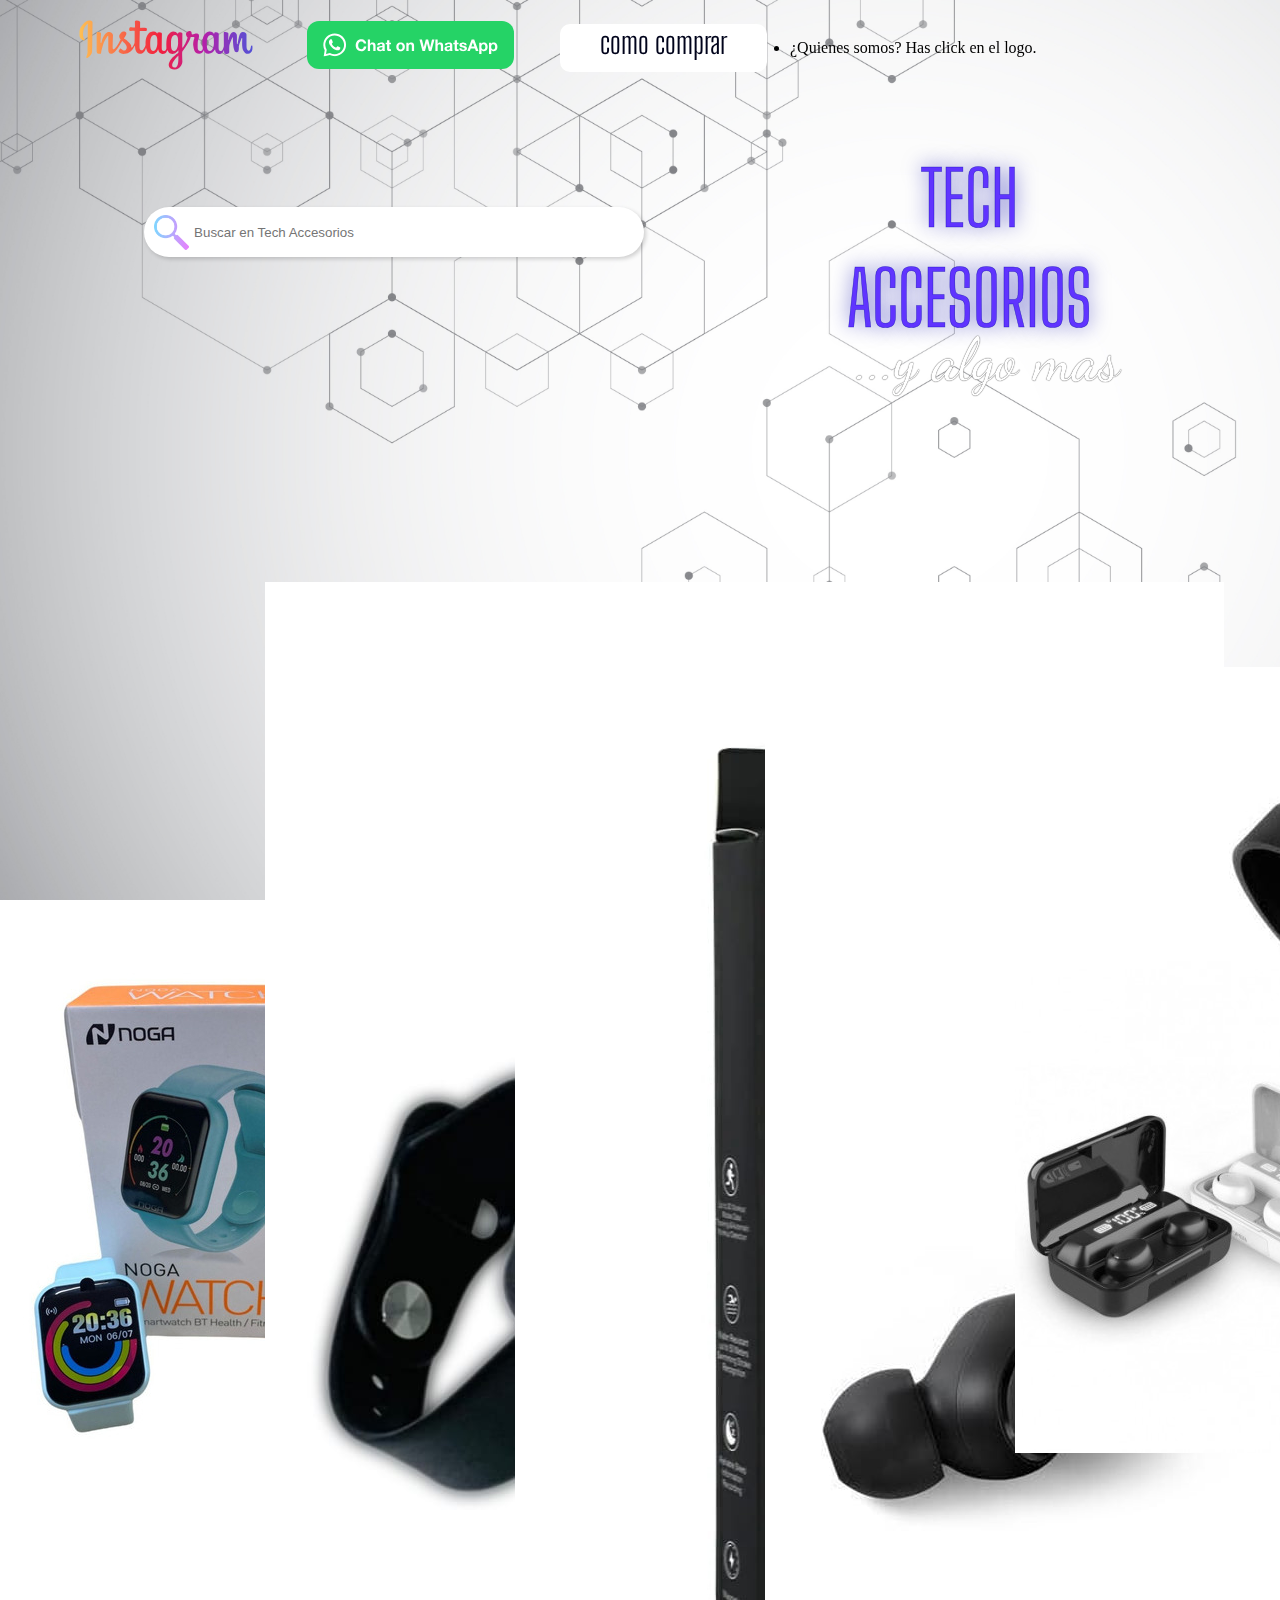
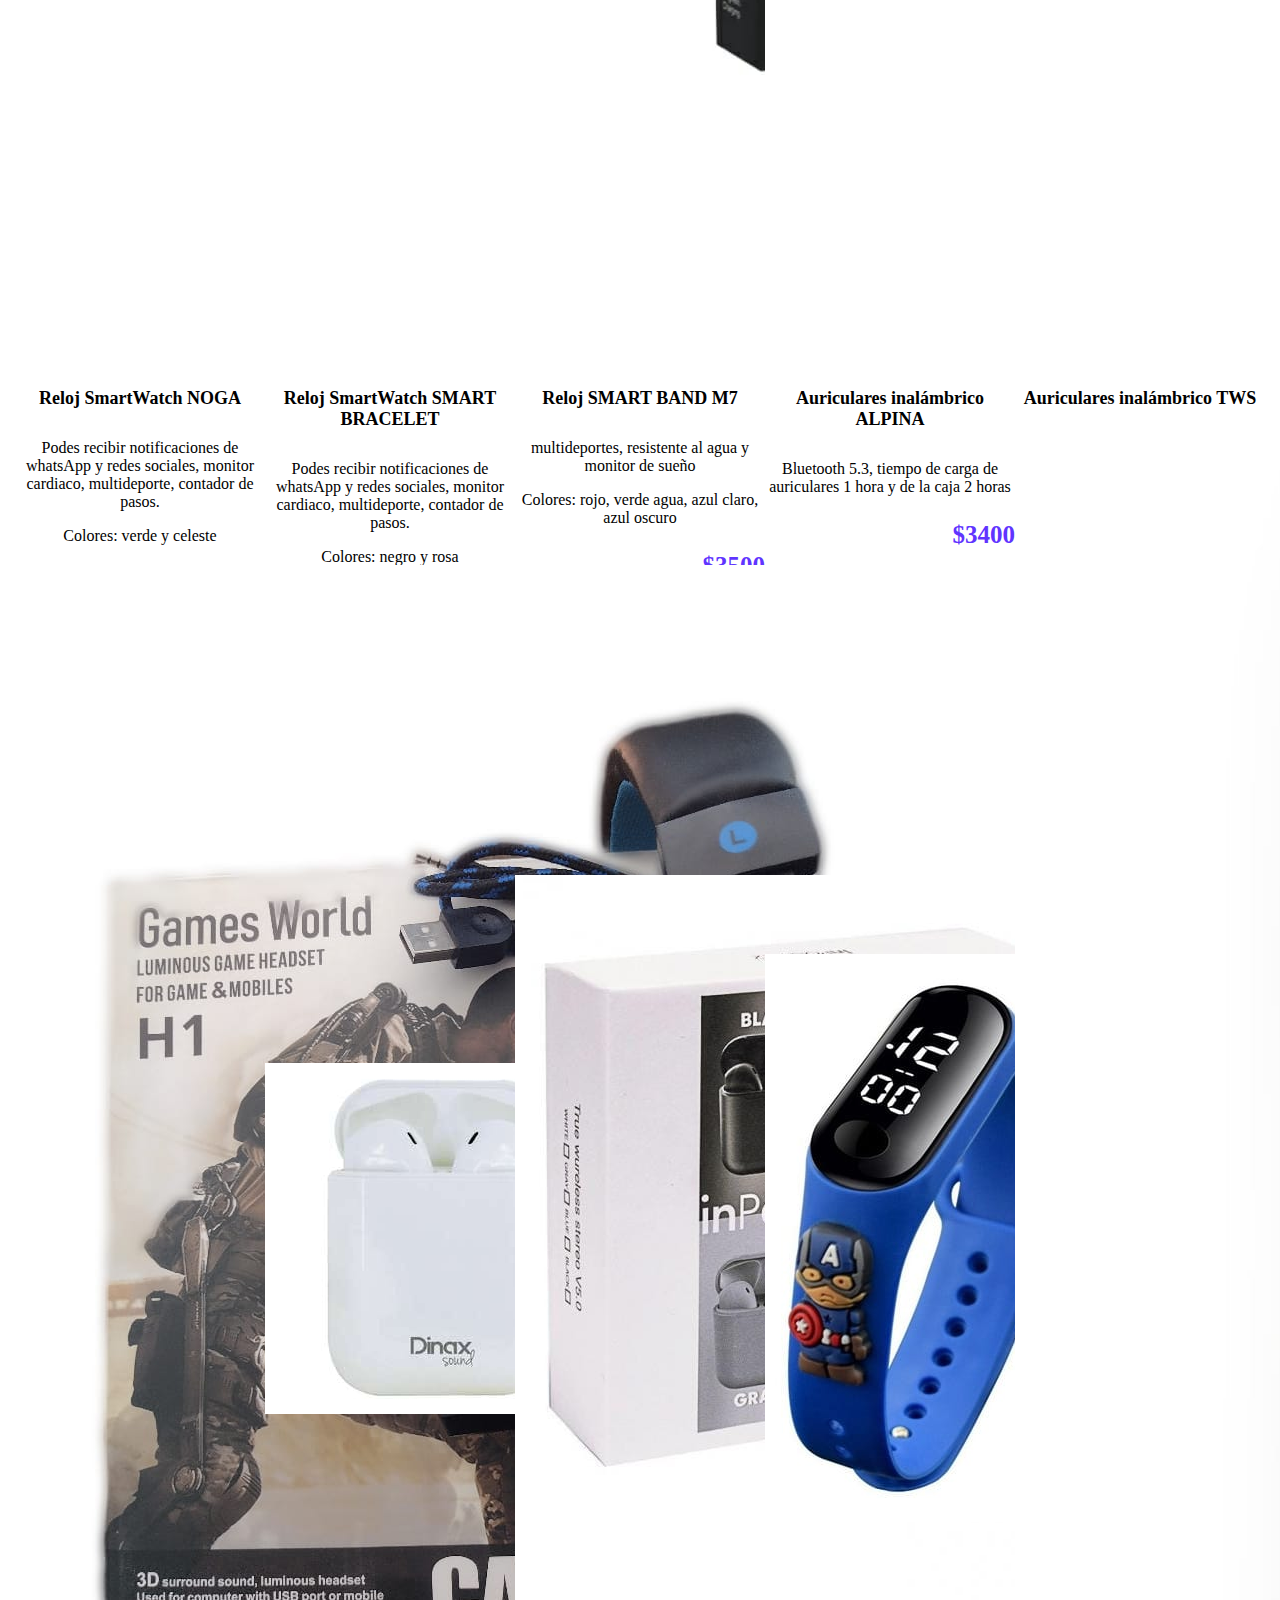
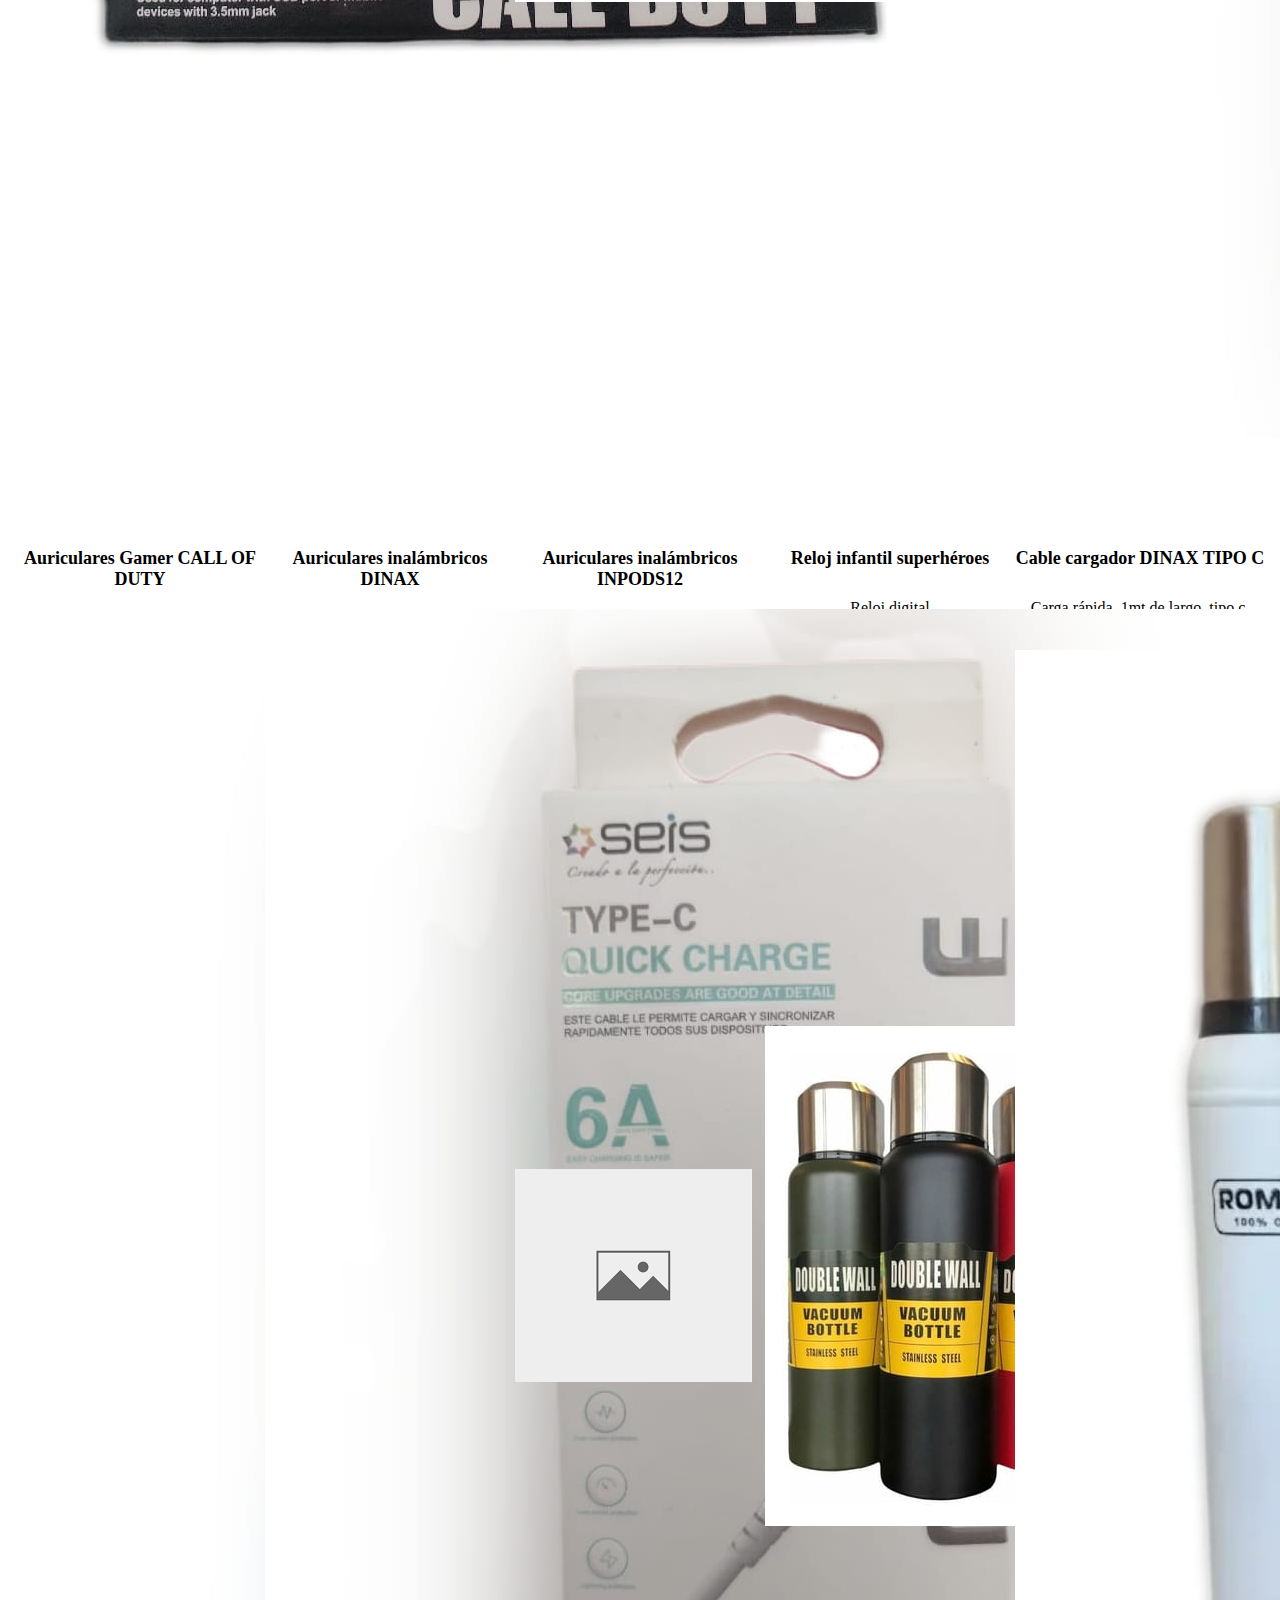
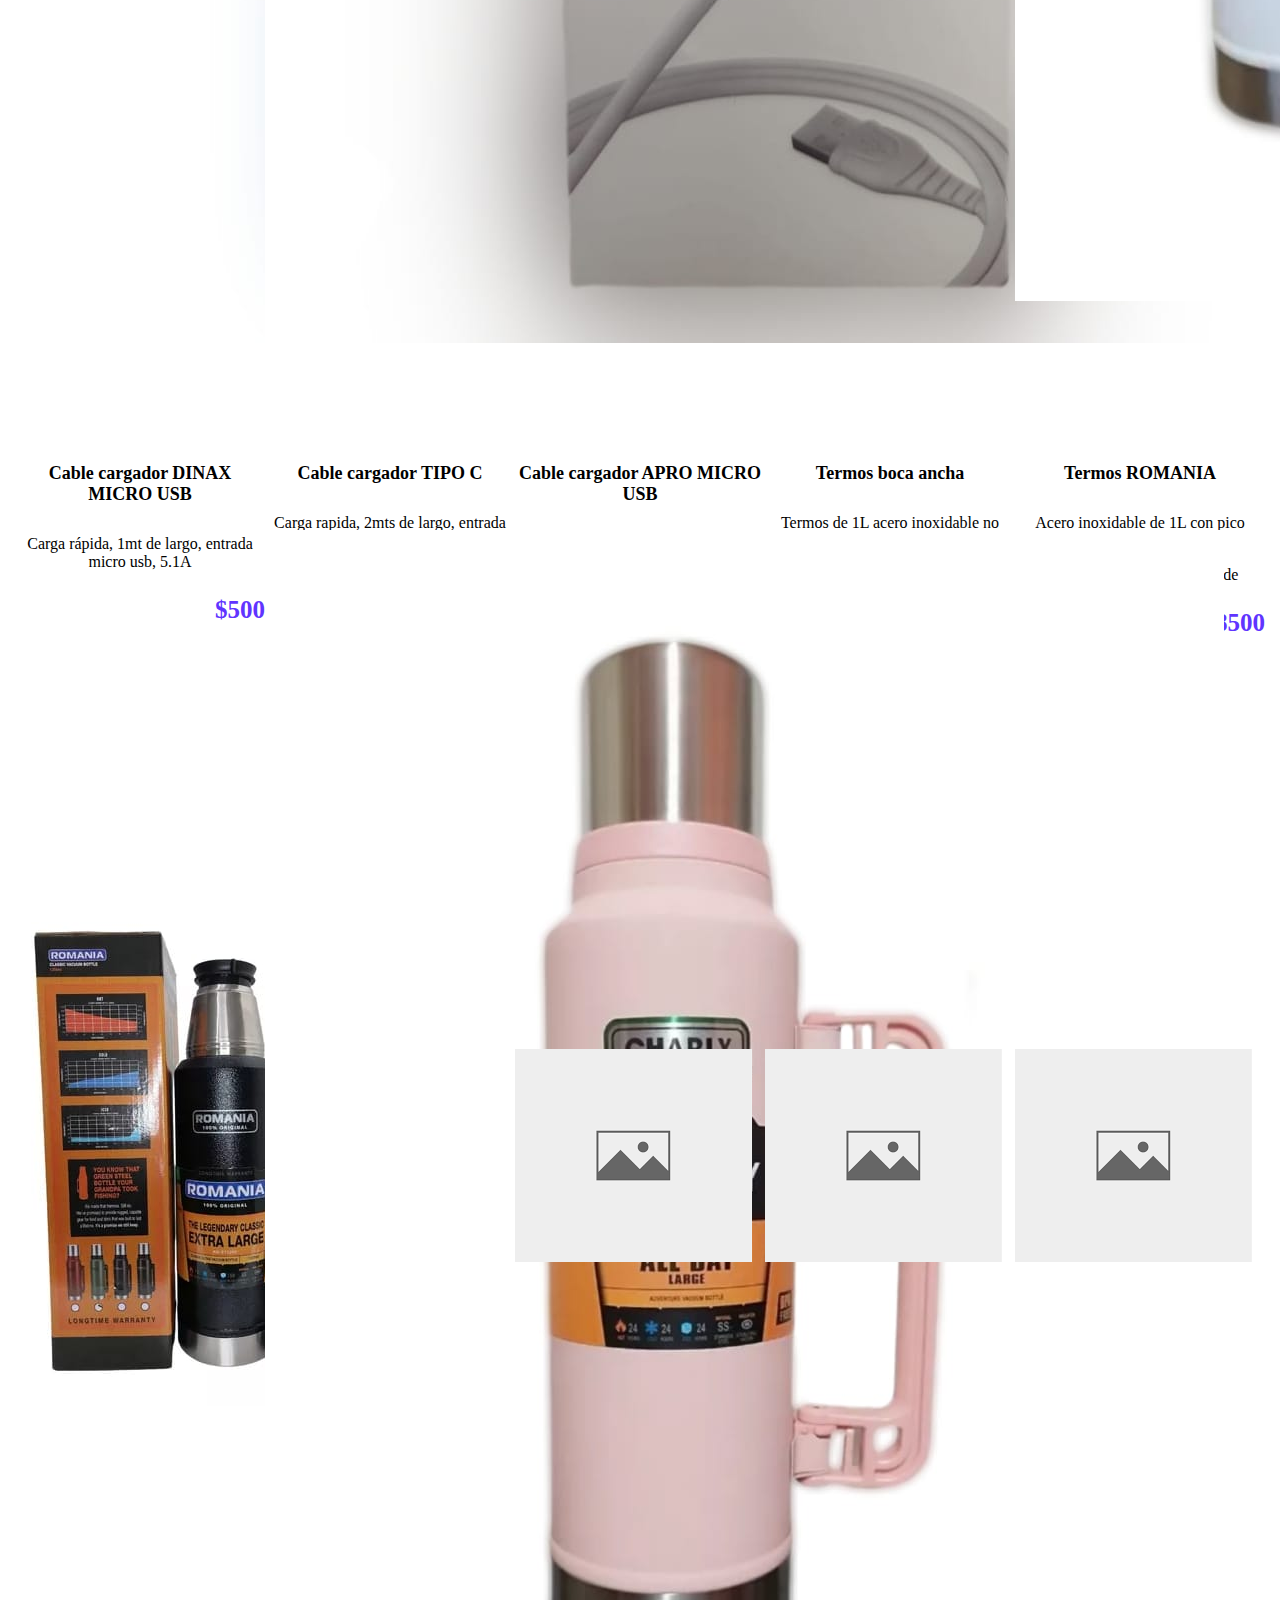
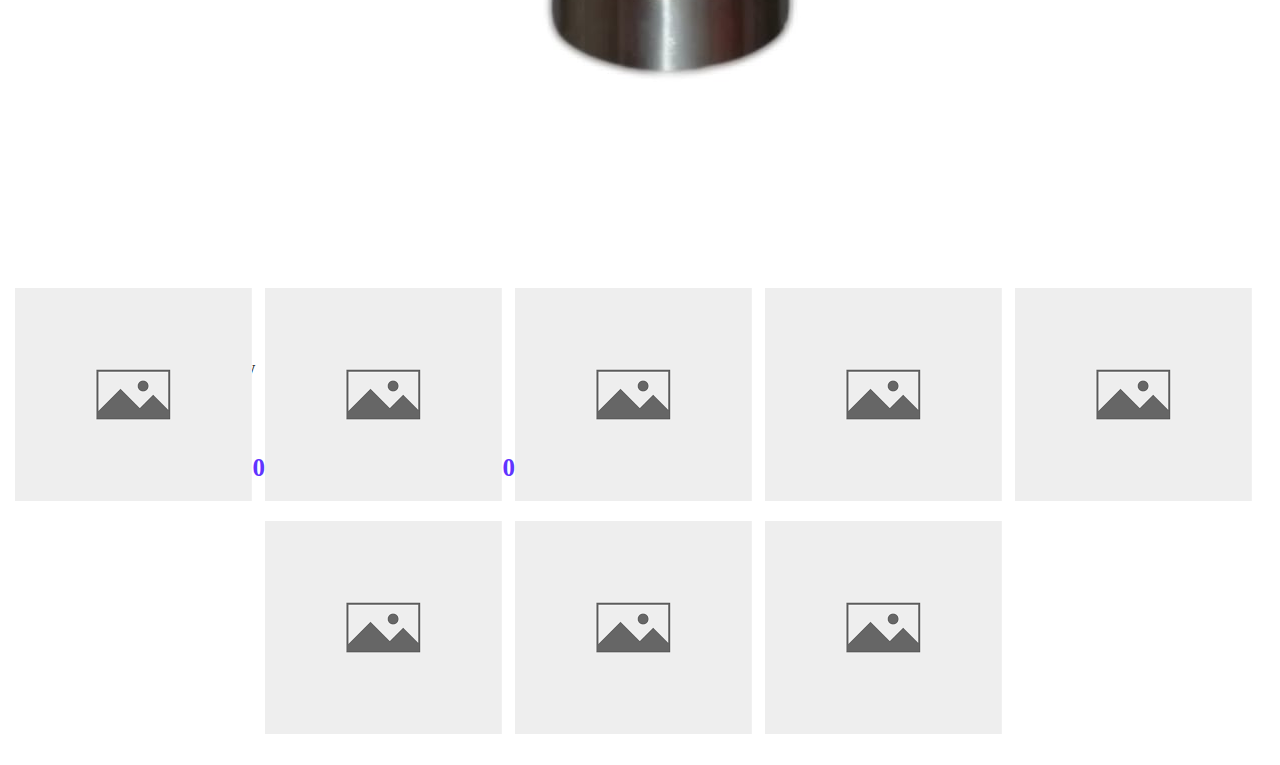
<file: index.html>
<!DOCTYPE html>
<html lang="es">
<head>
    <meta charset="UTF-8">
    <meta http-equiv="X-UA-Compatible" content="IE=edge">
    <meta name="viewport" content="width=device-width, initial-scale=1.0">
    <link rel="shortcut icon" href="./Imagenes Web/LogoX.ico">
    <title>Tech Accesorios</title>
    <!-- botstrap -->
    <link href="https://cdn.jsdelivr.net/npm/bootstrap@5.3.0-alpha1/dist/css/bootstrap.min.css" rel="stylesheet" integrity="sha384-GLhlTQ8iRABdZLl6O3oVMWSktQOp6b7In1Zl3/Jr59b6EGGoI1aFkw7cmDA6j6gD" crossorigin="anonymous">
    <!-- mi css -->
    <link rel="stylesheet" href="style.css">
    <!-- googleFont -->
    <link rel="preconnect" href="https://fonts.googleapis.com">
<link rel="preconnect" href="https://fonts.gstatic.com" crossorigin>
<link href="https://fonts.googleapis.com/css2?family=Big+Shoulders+Display:wght@700&family=Dancing+Script:wght@600" rel="stylesheet">
 <!-- Color de la ventana de google -->
 <!-- Browser Color - Chrome, Firefox OS, Opera -->
<meta name="theme-color" content="#6034ff"> 
<!-- Browser Color - Windows Phone -->
<meta name="msapplication-navbutton-color" content="#6034ff"> 
<!-- Browser Color - iOS Safari -->
<meta name="apple-mobile-web-app-status-bar-style" content="#6034ff">
 <!-- ------------------------------ -->
</head>
<body>
  <div class="contBtn"><img src="./Imagenes Web/signoMas.png" class="nav-btn"></div>
  <nav class="nav-cont">
      <ul class="nav-ul">
        <!-- <label for="btn" class="navIn"><img src="./Imagenes Web/flechNav.png" class="flechaNav"></label> -->
        <li class="nav-li"><a class="nav-a" href="https://www.instagram.com/tech.accesorios.r4/"><img src="./Imagenes Web/logo do instagram_9.svg" style="width: 190px;" alt="logo-Instagram"></a></li>
        <li class="nav-li"><a class="nav-a" aria-label="Chat on WhatsApp" href="https://wa.me/5493584824089?text=Hola%20Tech%20Accesorios."> <img alt="logo-WhatsApp" src="./Imagenes Web/WhatsAppButtonGreenLarge.svg"/> </a></li>
        <li class="nav-li"><a class="nav-a" id="comoComprar" href="./comoComprar.html">como comprar</a></li>
        <li class="somos"><p>¿Quienes somos? Has click en el logo.</p></li>
      </ul>
    </nav>

<div class="search-logo">
  <div class="search-div">
    <img class="search-lupa" src="./Imagenes Web/lupa.png" alt="">
    <input type="search" class="search-input" id="buscador" placeholder="Buscar en Tech Accesorios">
  </div>
  
  <div class="logo">
    <a href="./somos.html">
      <p class="ta">TECH</p>
      <p class="ta taa">ACCESORIOS</p>
      <p class="yam">...y algo mas</p>
    </a>
  </div>
</div>


<div class="contenedor">
  
  <div class="card m-2 p-2 div-cards">
    <div class="div-img">
      <img id="0001" src="./img ta/smartWatch Noga.jpg" class="card-img-top" alt="...">
    </div>
    <div class="card-body">
      <div class="card-descripcion">
        <h5 class="card-title">Reloj SmartWatch NOGA</h5>
        <p class="card-text">Podes recibir notificaciones de whatsApp y redes sociales, monitor cardiaco, multideporte, contador de pasos.</p>
        <p class="card-text">Colores: verde y celeste</p>
        <h3 class="presio">$5900</h3>
      </div>
    </div>
  </div>
  
  <!-- <div class="ventanaE">
    <div class="ventanaE-c">
      <div class="ventanaE-c-img">
        <img class="ventanaE-img" src="./img ta/Auriculares inalámbricos Dinax.jpg" alt="">
      </div>
      <div class="ventanaE-c-img">
        <img class="ventanaE-img" src="./img ta/Auriculares Gamer CALL OF DUTY.jpg" alt="">
      </div>
      <div class="ventanaE-c-img">
        <img class="ventanaE-img" src="./img ta//Auriculares inalámbrico Alpina.jpg" alt="">
      </div>
    </div>
    <button class="ventanaE-btn">Salir</button>
  </div> -->




  <div class="card m-2 p-2 div-cards" >
    <div class="div-img">
      <img id="0002" src="./img ta/SmartWatch smart bracelet.jpg" class="card-img-top" alt="...">
    </div>
    <div class="card-body">
      <div class="card-descripcion">
        <h5 class="card-title">Reloj SmartWatch SMART BRACELET</h5>
        <p class="card-text">Podes recibir notificaciones de whatsApp y redes sociales, monitor cardiaco, multideporte, contador de pasos.</p>
        <p class="card-text">Colores: negro y rosa</p>
        <h3 class="presio">$5400</h3>
      </div>
    </div>
  </div>


  <div class="card m-2 p-2 div-cards" >
    <div class="div-img">
      <img id="0003" src="./img ta/smartBand m7.jpg" class="card-img-top" alt="...">
    </div>
    <div class="card-body">
      <div class="card-descripcion">
        <h5 class="card-title">Reloj SMART BAND M7</h5>
        <p class="card-text">multideportes, resistente al agua y monitor de sueño</p>
        <p class="card-text">Colores: rojo, verde agua, azul claro, azul oscuro</p>
        <h3 class="presio">$3500</h3>
      </div>
    </div>
  </div>


  <div class="card m-2 p-2 div-cards" >
    <div class="div-img">
      <img id="0004" src="./img ta/Auriculares inalámbrico Alpina.jpg" class="card-img-top" alt="...">
    </div>
    <div class="card-body">
      <div class="card-descripcion">
        <h5 class="card-title">Auriculares inalámbrico ALPINA</h5>
        <p class="card-text">Bluetooth 5.3, tiempo de carga de auriculares 1 hora y de la caja 2 horas</p>
        <h3 class="presio">$3400</h3>
      </div>
    </div>
  </div>


  <div class="card m-2 p-2 div-cards">
    <div class="div-img">
      <img src="./img ta/Auriculares inalámbrico TWS.jpg" class="card-img-top" alt="...">
    </div>
    <div class="card-body">
      <div class="card-descripcion">
        <h5 class="card-title">Auriculares inalámbrico TWS</h5>
        <p class="card-text">Pantalla digital, control táctil y banco de energía (para cargar tu celu)</p>
        <p class="card-text">Colores: negros y blancos</p>
        <h3 class="presio">$3900</h3>
      </div>
    </div>
  </div>


  <div class="card m-2 p-2 div-cards">
    <div class="div-img">
      <img src="./img ta/Auriculares Gamer CALL OF DUTY.jpg" class="card-img-top" alt="...">
    </div>
    <div class="card-body">
      <div class="card-descripcion">
        <h5 class="card-title">Auriculares Gamer CALL OF DUTY</h5>
        <p class="card-text">Auriculares gamer luminosos, sonido envolvente 3d, con puerto USB para computadora o conector para dispositivos móviles</p>
        <p class="card-text">Colores: negros y blancos </p>
        <h3 class="presio">$4800</h3>
      </div>
    </div>
  </div>


  <div class="card m-2 p-2 div-cards">
    <div class="div-img">
      <img src="./img ta/Auriculares inalámbricos Dinax.jpg" class="card-img-top" alt="...">
    </div>
    <div class="card-body">
      <div class="card-descripcion">
        <h5 class="card-title">Auriculares inalámbricos DINAX</h5>
        <p class="card-text">Sonido de alta cálida estéreo</p>
        <p class="card-text">Color: blanco</p>
        <h3 class="presio">$3000</h3>
      </div>
    </div>
  </div>


  <div class="card m-2 p-2 div-cards">
    <div class="div-img">
      <img src="./img ta/Auriculares inalámbricos inPods12.jpg" class="card-img-top" alt="...">
    </div>
    <div class="card-body">
      <div class="card-descripcion">
        <h5 class="card-title">Auriculares inalámbricos INPODS12</h5>
        <p class="card-text">Bluetooth V5.0, batería recargable de litio 30mah,tiempo de uso de 2 a 3 horas</p>
        <p class="card-text">Color: blanco</p>
        <h3 class="presio">$3400</h3>
      </div>
    </div>
  </div>


  <div class="card m-2 p-2 div-cards">
    <div class="div-img">
      <img src="./img ta/Reloj infantil superhéroes1.jpg" class="card-img-top" alt="...">
    </div>
    <div class="card-body">
      <div class="card-descripcion">
        <h5 class="card-title">Reloj infantil superhéroes</h5>
        <p class="card-text">Reloj digital</p>
        <p class="card-text">superhéroes: Hoolk, Capitán América, Batman y Iron-man</p>
        <h3 class="presio">$1000</h3>
      </div>
    </div>
  </div>


  <div class="card m-2 p-2 div-cards">
    <div class="div-img">
      <img src="./img ta/IMG-20230311-WA0010.jpg" class="card-img-top" alt="...">
    </div>
    <div class="card-body">
      <div class="card-descripcion">
        <h5 class="card-title">Cable cargador DINAX TIPO C</h5>
        <p class="card-text">Carga rápida, 1mt de largo, tipo c, 5.1A</p>
        <h3 class="presio">$600</h3>
      </div>
    </div>
  </div>


  <div class="card m-2 p-2 div-cards">
    <div class="div-img">
      <img src="./img ta/IMG-20230311-WA0009.jpg" class="card-img-top" alt="...">
    </div>
    <div class="card-body">
      <div class="card-descripcion">
        <h5 class="card-title">Cable cargador DINAX MICRO USB</h5>
        <p class="card-text">Carga rápida, 1mt de largo, entrada micro usb, 5.1A</p>
        <h3 class="presio">$500</h3>
      </div>
    </div>
  </div>
  
  
  <div class="card m-2 p-2 div-cards">
    <div class="div-img">
      <img src="./img ta/IMG-20230311-WA0011.jpg" class="card-img-top" alt="...">
    </div>
    <div class="card-body">
      <div class="card-descripcion">
        <h5 class="card-title">Cable cargador TIPO C</h5>
        <p class="card-text">Carga rapida, 2mts de largo, entrada tipo c 6A</p>
        <h3 class="presio">$950</h3>
      </div>
    </div>
  </div>
  
  
  <div class="card m-2 p-2 div-cards">
    <div class="div-img">
      <img src="./img ta/download.png" class="card-img-top" alt="...">
    </div>
    <div class="card-body">
      <div class="card-descripcion">
        <h5 class="card-title">Cable cargador APRO MICRO USB</h5>
        <p class="card-text">Carga rápida con entrada micro usb 2.1A</p>
        <h3 class="presio">$400</h3>
      </div>
    </div>
  </div>
  
  
  <div class="card m-2 p-2 div-cards">
    <div class="div-img">
      <img src="./img ta/Termos boca ancha.jpg" class="card-img-top" alt="...">
    </div>
    <div class="card-body">
      <div class="card-descripcion">
        <h5 class="card-title">Termos boca ancha</h5>
        <p class="card-text">Termos de 1L acero inoxidable no tiene pico cebador, agua fría 36hs  agua caliente 24hs</p>
        <p class="card-text">Colores: rojo y negro</p>
        <h3 class="presio">$6000</h3>
      </div>
    </div>
  </div>
  
  
  <div class="card m-2 p-2 div-cards">
    <div class="div-img">
      <img src="./img ta/Termos ROMANIA 1L.jpg" class="card-img-top" alt="...">
    </div>
    <div class="card-body">
      <div class="card-descripcion">
        <h5 class="card-title">Termos ROMANIA</h5>
        <p class="card-text">Acero inoxidable de 1L con pico cebador, frío-calor 2hs</p>
        <p class="card-text">Colores: blanco, negro y verde</p>
        <h3 class="presio">$8500</h3>
      </div>
    </div>
  </div>
  
  
  <div class="card m-2 p-2 div-cards">
    <div class="div-img">
      <img src="./img ta/Termos ROMANIA 1,2.jpg" class="card-img-top" alt="...">
    </div>
    <div class="card-body">
      <div class="card-descripcion">
        <h5 class="card-title">Termos ROMANIA</h5>
        <p class="card-text">Acero inoxidable 1,2L con manija y pico cebador</p>
        <p class="card-text">Colores: azul, blanco y bordo</p>
        <h3 class="presio">$11600</h3>
      </div>
    </div>
  </div>
  
  
  <div class="card m-2 p-2 div-cards">
    <div class="div-img">
      <img src="./img ta/Termos CHARLY.jpg" class="card-img-top" alt="...">
    </div>
    <div class="card-body">
      <div class="card-descripcion">
        <h5 class="card-title">Termos CHARLY</h5>
        <p class="card-text">Acero inoxidable de 1,4L con pico cebador, duración del agua 12hs</p>
        <p class="card-text">Color: rosa</p>
        <h3 class="presio">$12200</h3>
      </div>
    </div>
  </div>
  
  
  <div class="card m-2 p-2 div-cards">
    <div class="div-img">
      <img src="./img ta/download.png" class="card-img-top" alt="...">
    </div>
    <div class="card-body">
      <div class="card-descripcion">
        <h5 class="card-title"></h5>
        <p class="card-text"></p>
        <h3 class="presio"></h3>
      </div>
    </div>
  </div>
  
  
  <div class="card m-2 p-2 div-cards">
    <div class="div-img">
      <img src="./img ta/download.png" class="card-img-top" alt="...">
    </div>
    <div class="card-body">
      <div class="card-descripcion">
        <h5 class="card-title"></h5>
        <p class="card-text"></p>
        <h3 class="presio"></h3>
      </div>
    </div>
  </div>
  
  
  <div class="card m-2 p-2 div-cards">
    <div class="div-img">
      <img src="./img ta/download.png" class="card-img-top" alt="...">
    </div>
    <div class="card-body">
      <div class="card-descripcion">
        <h5 class="card-title"></h5>
        <p class="card-text"></p>
        <h3 class="presio"></h3>
      </div>
    </div>
  </div>
  
  
  <div class="card m-2 p-2 div-cards">
    <div class="div-img">
      <img src="./img ta/download.png" class="card-img-top" alt="...">
    </div>
    <div class="card-body">
      <div class="card-descripcion">
        <h5 class="card-title"></h5>
        <p class="card-text"></p>
        <h3 class="presio"></h3>
      </div>
    </div>
  </div>
  
  
  <div class="card m-2 p-2 div-cards">
    <div class="div-img">
      <img src="./img ta/download.png" class="card-img-top" alt="...">
    </div>
    <div class="card-body">
      <div class="card-descripcion">
        <h5 class="card-title"></h5>
        <p class="card-text"></p>
        <h3 class="presio"></h3>
      </div>
    </div>
  </div>
  
  
  <div class="card m-2 p-2 div-cards">
    <div class="div-img">
      <img src="./img ta/download.png" class="card-img-top" alt="...">
    </div>
    <div class="card-body">
      <div class="card-descripcion">
        <h5 class="card-title"></h5>
        <p class="card-text"></p>
        <h3 class="presio"></h3>
      </div>
    </div>
  </div>
  
  
  <div class="card m-2 p-2 div-cards">
    <div class="div-img">
      <img src="./img ta/download.png" class="card-img-top" alt="...">
    </div>
    <div class="card-body">
      <div class="card-descripcion">
        <h5 class="card-title"></h5>
        <p class="card-text"></p>
        <h3 class="presio"></h3>
      </div>
    </div>
  </div>
  
  
  <div class="card m-2 p-2 div-cards">
    <div class="div-img">
      <img src="./img ta/download.png" class="card-img-top" alt="...">
    </div>
    <div class="card-body">
      <div class="card-descripcion">
        <h5 class="card-title"></h5>
        <p class="card-text"></p>
        <h3 class="presio"></h3>
      </div>
    </div>
  </div>
  
  
  <div class="card m-2 p-2 div-cards">
    <div class="div-img">
      <img src="./img ta/download.png" class="card-img-top" alt="...">
    </div>
    <div class="card-body">
      <div class="card-descripcion">
        <h5 class="card-title"></h5>
        <p class="card-text"></p>
        <h3 class="presio"></h3>
      </div>
    </div>
  </div>
  
  
  <div class="card m-2 p-2 div-cards">
    <div class="div-img">
      <img src="./img ta/download.png" class="card-img-top" alt="...">
    </div>
    <div class="card-body">
      <div class="card-descripcion">
        <h5 class="card-title"></h5>
        <p class="card-text"></p>
        <h3 class="presio"></h3>
      </div>
    </div>
  </div>
  
  
  <div class="card m-2 p-2 div-cards">
    <div class="div-img">
      <img src="./img ta/download.png" class="card-img-top" alt="...">
    </div>
    <div class="card-body">
      <div class="card-descripcion">
        <h5 class="card-title"></h5>
        <p class="card-text"></p>
        <h3 class="presio"></h3>
      </div>
    </div>
  </div>
  




</div>
<script src="log.js"></script>
  <!-- BOOTSTRAP JS -->
  <script src="https://cdn.jsdelivr.net/npm/bootstrap@5.3.0-alpha1/dist/js/bootstrap.bundle.min.js" integrity="sha384-w76AqPfDkMBDXo30jS1Sgez6pr3x5MlQ1ZAGC+nuZB+EYdgRZgiwxhTBTkF7CXvN" crossorigin="anonymous"></script>
</body>
</html>
</file>
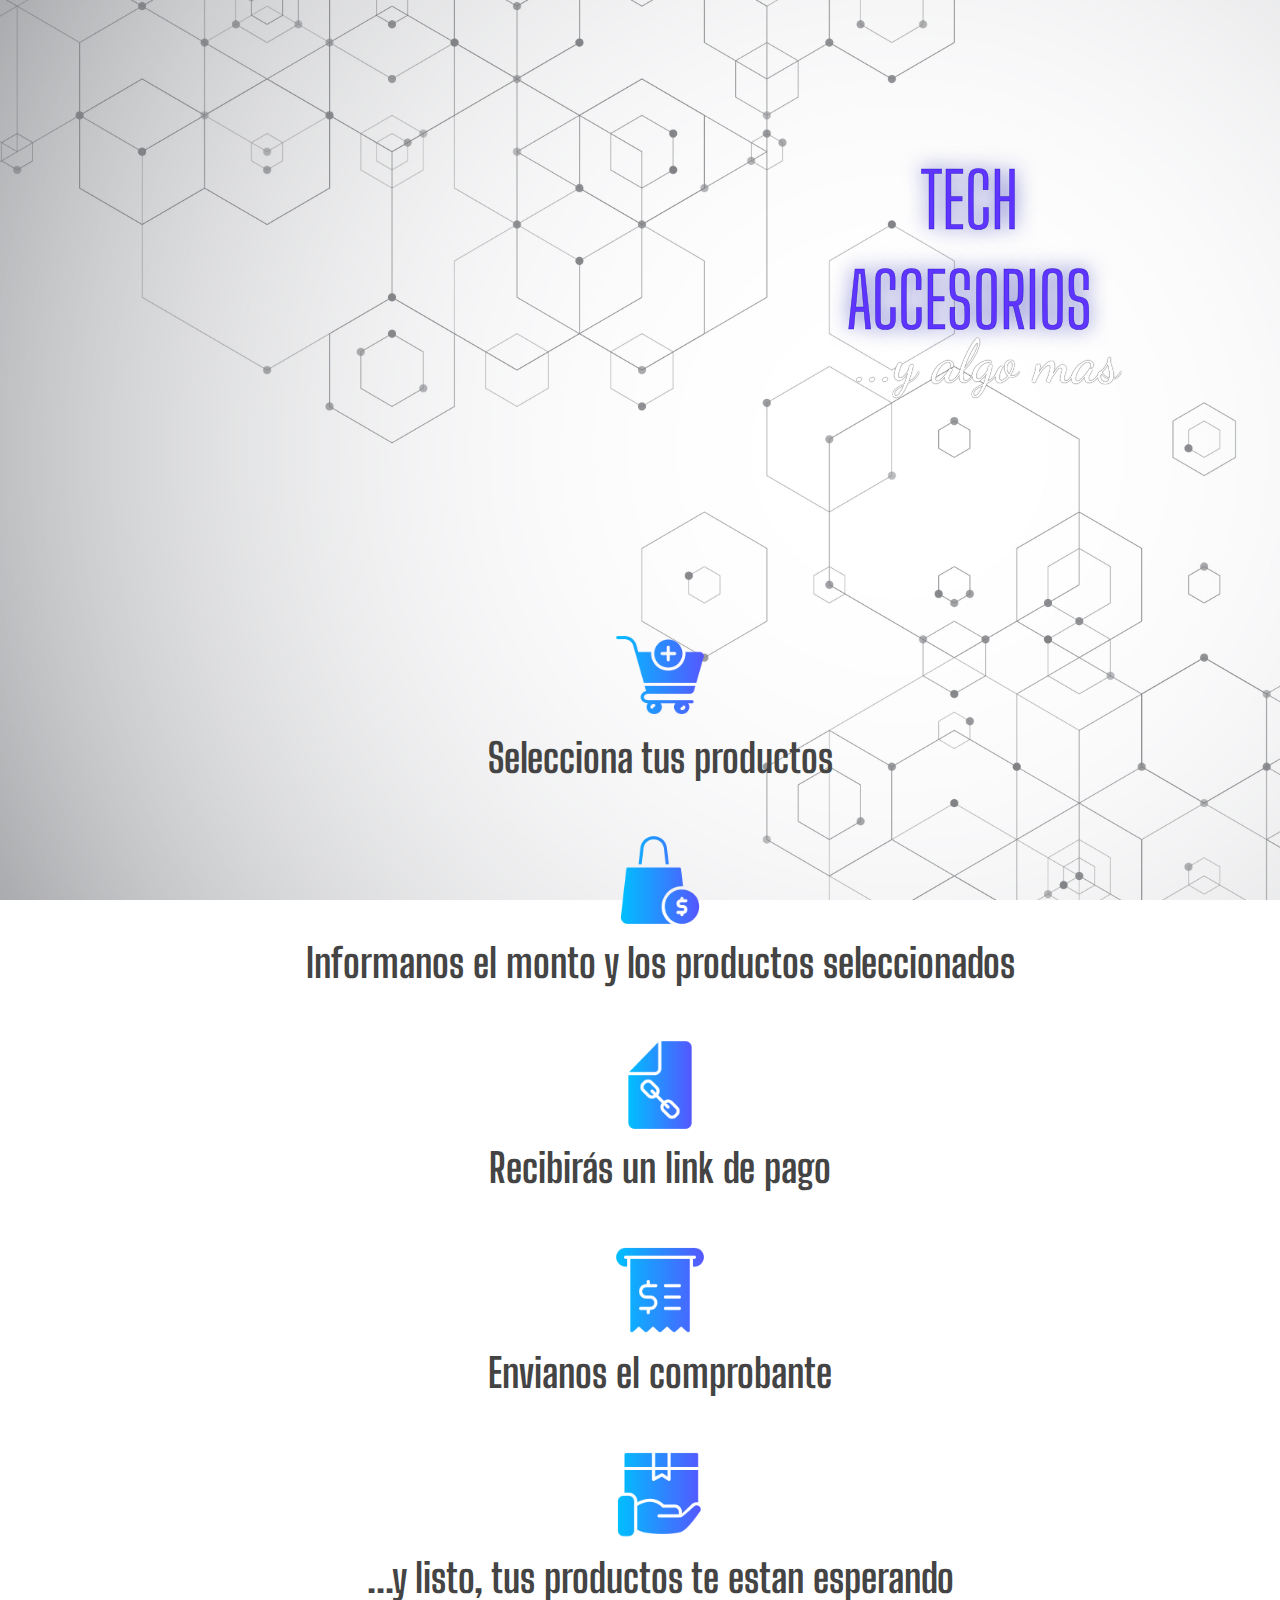
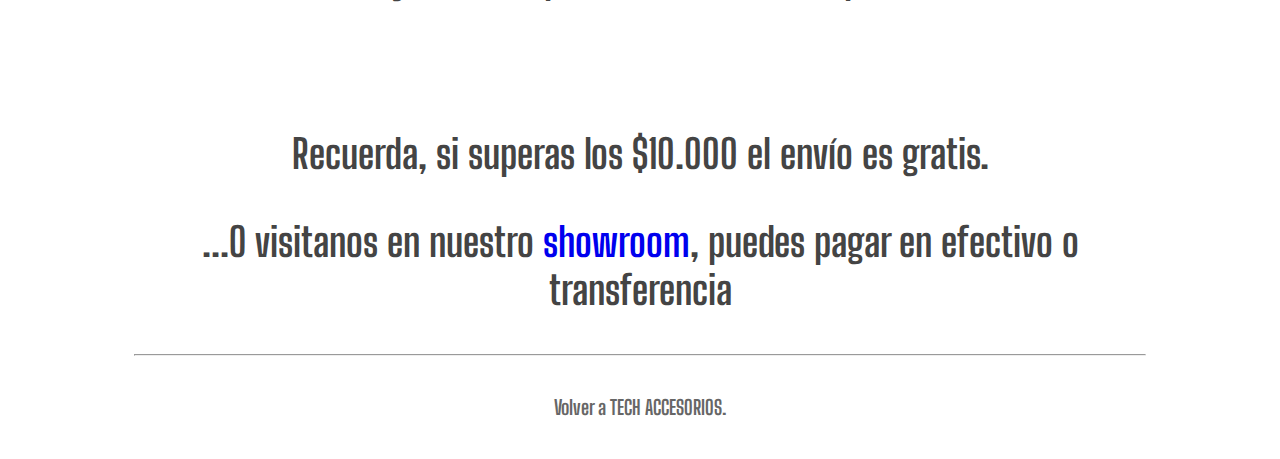
<file: comoComprar.html>
<!DOCTYPE html>
<html lang="es">

<head>
  <meta charset="UTF-8">
  <meta http-equiv="X-UA-Compatible" content="IE=edge">
  <meta name="viewport" content="width=device-width, initial-scale=1.0">
  <link rel="shortcut icon" href="./Imagenes Web/LogoX.ico">
  <title>Tech Accesorios</title>
  <!-- botstrap -->
  <link href="https://cdn.jsdelivr.net/npm/bootstrap@5.3.0-alpha1/dist/css/bootstrap.min.css" rel="stylesheet"
    integrity="sha384-GLhlTQ8iRABdZLl6O3oVMWSktQOp6b7In1Zl3/Jr59b6EGGoI1aFkw7cmDA6j6gD" crossorigin="anonymous">
  <!-- mi css -->
  <link rel="stylesheet" href="style.css">
  <link rel="stylesheet" href="somos.css">
  <!-- googleFont -->
  <link rel="preconnect" href="https://fonts.googleapis.com">
  <link rel="preconnect" href="https://fonts.gstatic.com" crossorigin>
  <link href="https://fonts.googleapis.com/css2?family=Big+Shoulders+Display:wght@700&family=Dancing+Script:wght@600"
    rel="stylesheet">
     <!-- Color de la ventana de google -->
 <!-- Browser Color - Chrome, Firefox OS, Opera -->
<meta name="theme-color" content="#6034ff"> 
<!-- Browser Color - Windows Phone -->
<meta name="msapplication-navbutton-color" content="#6034ff"> 
<!-- Browser Color - iOS Safari -->
<meta name="apple-mobile-web-app-status-bar-style" content="#6034ff">
 <!-- ------------------------------ -->
</head>

<body>
  <div class="logo">
    <a href="./somos.html">
      <p class="ta">TECH</p>
      <p class="ta taa">ACCESORIOS</p>
      <p class="yam">...y algo mas</p>
    </a>
  </div>
  </div>
  
  <div class="somos-div">
    <h1 class="somos-p">
        <ul>
          <img class="icono-compra" src="./Imagenes Web/Icono 'como comprar'/seleccion producto.png" alt="">
          <li>Selecciona tus productos</li>
          <br>
          <img class="icono-compra" src="./Imagenes Web/Icono 'como comprar'/monto-producto.png" alt="">
          <li>Informanos el monto y los productos seleccionados</li>
          <br>
          <img class="icono-compra" src="./Imagenes Web/Icono 'como comprar'/link.png" alt="">
          <li>Recibirás un link de pago</li>
          <br>
          <img class="icono-compra" src="./Imagenes Web/Icono 'como comprar'/comprobante.png" alt="">
          <li>Envianos el comprobante</li>
          <br>
          <img class="icono-compra" src="./Imagenes Web/Icono 'como comprar'/entrega.png" alt="">
          <li>...y listo, tus productos te estan esperando</li>
        </ul>
        <br>
        <p>Recuerda, si superas los $10.000 el envío es gratis.</p>
        <p>...O visitanos en nuestro <a href="https://www.google.com/maps/place/Pedro+Zanni+892,+X5800+R%C3%ADo+Cuarto,+C%C3%B3rdoba/@-33.1104886,-64.3588611,17.6z/data=!4m15!1m8!3m7!1s0x95d20065ff9191f1:0x4385eda07a70b23a!2sPedro+Zanni+892,+X5800+R%C3%ADo+Cuarto,+C%C3%B3rdoba!3b1!8m2!3d-33.1103917!4d-64.3548123!16s%2Fg%2F11s9knj3mb!3m5!1s0x95d20065ff9191f1:0x4385eda07a70b23a!8m2!3d-33.1103917!4d-64.3548123!16s%2Fg%2F11s9knj3mb">showroom</a>, puedes pagar en efectivo o transferencia</p>
      <hr>
      <a href="./index.html" class="sub-parrafo">Volver a TECH ACCESORIOS.</a>
    </div>
    </div>
    <style>
      ul{
        list-style: none;        
      }
      @media screen and (min-width:769px) {
        .icono-compra{
          width: 100px;
        }
      }
      @media screen and (max-width:768px) {
        .icono-compra{
          width: 70px;
        }
      }
    </style>
</body>
</html>
</file>
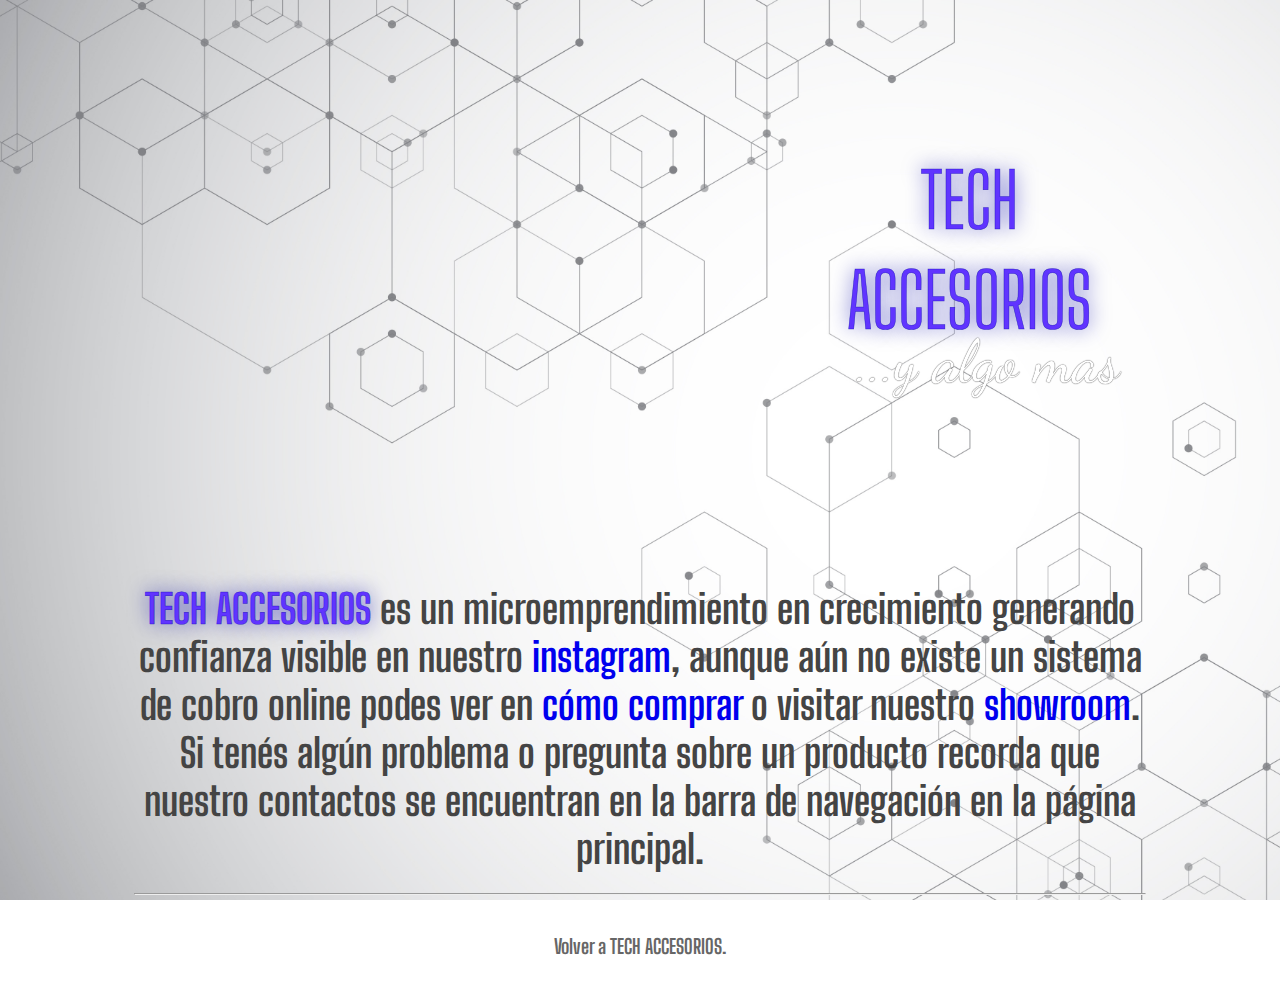
<file: somos.html>
<!DOCTYPE html>
<html lang="es">

<head>
  <meta charset="UTF-8">
  <meta http-equiv="X-UA-Compatible" content="IE=edge">
  <meta name="viewport" content="width=device-width, initial-scale=1.0">
  <link rel="shortcut icon" href="./Imagenes Web/LogoX.ico">
  <title>Tech Accesorios</title>
  <!-- botstrap -->
  <link href="https://cdn.jsdelivr.net/npm/bootstrap@5.3.0-alpha1/dist/css/bootstrap.min.css" rel="stylesheet"
    integrity="sha384-GLhlTQ8iRABdZLl6O3oVMWSktQOp6b7In1Zl3/Jr59b6EGGoI1aFkw7cmDA6j6gD" crossorigin="anonymous">
  <!-- mi css -->
  <link rel="stylesheet" href="style.css">
  <link rel="stylesheet" href="somos.css">
  <!-- googleFont -->
  <link rel="preconnect" href="https://fonts.googleapis.com">
  <link rel="preconnect" href="https://fonts.gstatic.com" crossorigin>
  <link href="https://fonts.googleapis.com/css2?family=Big+Shoulders+Display:wght@700&family=Dancing+Script:wght@600"
    rel="stylesheet">
     <!-- Color de la ventana de google -->
 <!-- Browser Color - Chrome, Firefox OS, Opera -->
<meta name="theme-color" content="#6034ff"> 
<!-- Browser Color - Windows Phone -->
<meta name="msapplication-navbutton-color" content="#6034ff"> 
<!-- Browser Color - iOS Safari -->
<meta name="apple-mobile-web-app-status-bar-style" content="#6034ff">
 <!-- ------------------------------ -->
</head>

<body>
  <div class="logo">
    <a href="./somos.html">
      <p class="ta">TECH</p>
      <p class="ta taa">ACCESORIOS</p>
      <p class="yam">...y algo mas</p>
    </a>
  </div>
  </div>
  <div class="somos-div">
    <h1 class="somos-p">
      <a class="techA" href="./index.html">TECH ACCESORIOS</a> es un microemprendimiento en crecimiento generando confianza visible en nuestro 
      <a href="https://www.instagram.com/s/aGlnaGxpZ2h0OjE3OTk1NjE4MjEzNjQwMDM4?igshid=YmMyMTA2M2Y=">instagram</a>, aunque aún no existe un sistema de cobro online podes ver en <a class="comoComprar" href="./comoComprar.html">cómo comprar</a> o visitar nuestro <a href="https://www.google.com/maps/place/Pedro+Zanni+892,+X5800+R%C3%ADo+Cuarto,+C%C3%B3rdoba/@-33.1104886,-64.3588611,17.6z/data=!4m15!1m8!3m7!1s0x95d20065ff9191f1:0x4385eda07a70b23a!2sPedro+Zanni+892,+X5800+R%C3%ADo+Cuarto,+C%C3%B3rdoba!3b1!8m2!3d-33.1103917!4d-64.3548123!16s%2Fg%2F11s9knj3mb!3m5!1s0x95d20065ff9191f1:0x4385eda07a70b23a!8m2!3d-33.1103917!4d-64.3548123!16s%2Fg%2F11s9knj3mb">showroom</a>.
      <br>
      Si tenés algún problema o pregunta sobre un producto recorda que nuestro contactos se encuentran en la barra de navegación en la página principal.
      <hr>
      <a href="./index.html" class="sub-parrafo">Volver a TECH ACCESORIOS.</a>
    </h1>
    </div>
</body>
</html>
</file>
<file: style.css>
body {
  background-image: url(./Imagenes\ Web/fondo.jpg);
  background-size: cover;
  background-attachment: fixed;
  user-select: none;
}
img { 
  user-select: none;
  -moz-user-select: none;
  -webkit-user-drag: none;
  -webkit-user-select: none;
  -ms-user-select: none;
}
.filtro{
  display: none;
}

::-webkit-scrollbar{
  background-color: rgb(255, 255, 255);
  width: 15px;
  border-radius: 10px;
}
::-webkit-scrollbar-thumb{
  background-color: #6034ff;
  border-radius: 20px;
}
a {
  text-decoration: none;
}

.search-logo {
  display: flex;
  justify-content: space-between;
  /* top: 10px; */
}


/* buscar */
.search-div {
  width: 50%;
  display: flex;
  justify-content: flex-start;
  align-items: center;
  margin-left: 8%;
}

.search-input {
  width: 100%;
  max-width: 500px;
  min-width: 340px;
  height: 50px;
  padding-left: 50px;
  padding-right: 20px;
  border: 0;
  border-radius: 25px;
  box-shadow: #0000002d 2px 2px 4px;
  outline: none;
}

.search-lupa {
  width: 35px;
  display: inline;
  position: relative;
  justify-content: center;
  left: 45px;
}


/* logo */
.logo {
  display: flex;
  justify-content: flex-end;
  align-items: center;
  margin-right: 12%;
  margin-top: 70px;
}

.ta {
  color: #6034ff;
  font-family: 'Big Shoulders Display';
  font-size: 75px;
  text-shadow: #0000a7a4 0 0 20px;
  -webkit-text-stroke: #0000a7a4 .5px;
  display: flex;
  justify-content: center;
}

.taa {
  margin-top: -65px;
}

.yam {
  color: #fff;
  font-family: 'Dancing Script';
  font-size: 60px;
  text-shadow: #000 0 0 1px;
  margin-top: -94px;
  margin-left: 38px;
  display: flex;
  justify-content: center;
}


/* cards */
.contenedor {
  display: flex;
  flex-wrap: wrap;
  justify-content: center;
}
.card {
  width: 250px;
  max-width: 90%;
  border-radius: 0;
  border: 0;
}
.div-img{
  height: 100%;
  display: flex;
  align-items: center;
}
.card-body{
  display: flex;
  align-items: end;
}

.card-title, .card-text{
  text-align: center;
}
.card-title{
  font-size: 18px;
}

.presio {
  color: #6034ff;
  margin-bottom: -10px;
  text-align: end;
  font-size: 25px;
}

@media screen and (max-width:1200px) {
  .search-logo {
    display: flex;
    flex-direction: column-reverse;
    align-items: center;
    position: relative;
    margin-bottom: 50px;
  }

  .search-div {
    width: 90%;
    margin-left: 0;
    justify-content: center;
  }

  .logo {
    margin-right: 0;
    justify-content: center;
  }
}


@media screen and (max-width:556px) {
  .card {
    margin: 0.4px !important;
  }
}

/*navegacion*/
.nav-li {
  font-family: 'Big Shoulders Display';
  font-size: 30px;
  list-style: none;
}


@media screen and (min-width:769px) {
  ::-webkit-scrollbar{
    width: 15px;
  }

  #btn,
  .nav-btn {
    display: none;
  }

  label {
    display: inline;
  }

  .nav-cont {
    width: 100%;
    height: 80px;
    display: flex;
    position: fixed;
    z-index: 20;
    transition: top 0.3s linear;
  }

  .nav-ul {
    display: flex;
    justify-content: flex-start;
    align-items: center;
  }

  .nav-a {
    color: #00031b;
    position: relative;
    margin: 0 23px;
  }

  #comoComprar{
  width: 207px;
  height: 48px;
  display: flex;
  justify-content: center;
  background-color: white;
  border-radius: 10px;
}

  .nav-a:hover {
    color: #6034ff;
  }
  .flechaNav{
    height: 0;
    visibility: hidden;
  }
}


@media screen and (max-width:768px) {
  ::-webkit-scrollbar{
    width: 5px;
  }
    
  /* ----------------------------------------- */
  .nav-cont {
    background-color: rgb(0, 0, 0, .9);
    width: 100vw;
    height: 100vh;
    position: fixed;
    top: 0;
    z-index: 30;
    visibility: hidden;
  }
  .navCont-secondAction {
    animation: navbars .5s linear;    
  }

  @keyframes navbars {
    0% {
      right: 0;
      visibility: visible;      
    }
    100% {
      right: 100%;
    }
  }
  .navCont-firstAction {
    visibility: visible;
    position: absolute;
    z-index: 30;
    animation: navbar .5s linear;
    position: fixed;
  }
  @keyframes navbar {
    0% {
      right: 100%;
    }
    100% {
      right: 0;
    }
  }
  /* --------------------------------------- */

  .contBtn{
    margin-right: 20px;
    position: relative;
    top: 84vh;
    display: flex;
    justify-content: flex-end;
    z-index: 40;
    transition: top 0.3s linear;
  }

  
  .nav-btn {
    width: 50px;
    filter: drop-shadow(#000 0px 0px 4px);
    position: fixed;
    z-index: 30;
    transition: bottom 0.3s linear;
  }

  /* ---------------------------------------------- */
  .navBtn-firstAction {
    animation: btnn .5s linear;
    animation-fill-mode: both; 
  }
  @keyframes btnn {
    0%{
      transform: rotate(0deg);
    }
    100%{
      transform: rotate(315deg);
    }
  }
  
 .navBtn-secondAction{
      animation: btn .5s linear;
  }
  @keyframes btn {
    0% {
      transform: rotate(315deg);
    }
    100% {
      transform: rotate(0deg);
    }
  }
  /* ---------------------------------------------- */

  .nav-ul{
    padding-left: 0;
  }
  
  .nav-li:hover {
    border-left: solid 5px #ddd;
    background-color: rgba(0, 0, 0, .8);
  }

  .nav-li{
    height: 180px;
    display: flex;
    justify-content: center;
    align-items: center;
  }
  .somos{
    height: 180px;
    color: #ccc;
    font-family: 'Big Shoulders Display';
    display: flex;
    justify-content: center;
    align-items: end;
  }

  #comoComprar{
    width: 207px;
    height: 0px;
    margin: 0 auto;
    padding: 23px;
    display: flex;
    justify-content: center;
    align-items: center;
    background-color: white;
    border-radius: 10px;
  }

  .card{
    width: 200px;
  }
}


/* .ventanaE{
  width: 100vw;
  height: 100vh;
  background: #000b;
  position: fixed;
  top: 0;
  left: 0;
  display: flex;
  justify-content: center;
  align-items: center;
  visibility: hidden;
  flex-direction: column;
  z-index: 100;
}
.ventanaE-c{
  width: 300vw;
  position: relative;
  left: 100vw;
  display: flex;
  flex-direction: row;
}
.ventanaE-c-img{
  width: 100vw;
  display: flex;
  justify-content: center;
}
.ventanaE-img{
  height: 40vh;
}

.ventanaE-btn{
  width: 50%;
  max-width: 300px;
  height: 40px;
  background-color: #22f;
  color: white;
  margin-top: 25vh;
  border-radius: 20px;
  border: none;
  font-size: 20px;
}
.ventanaE-btn:active{
  background-color: #00f;
} */
</file>
<file: somos.css>
.somos-div{
    display: flex;
    justify-content: center;

}
.comoComprar{
    white-space: nowrap;
}
.somos-p{
    width: 80%;
    color: #444;
    font-family: 'Big Shoulders Display';
    text-align: center;
    
}
.logo{
    margin-top: 80px;
}

.techA{
    color: #6034ff;
    font-family: 'Big Shoulders Display';
    text-shadow: #0000a7a4 0 0 20px;
    -webkit-text-stroke: #0000a7a4 .5px;
}

.sub-parrafo{
    width: 80%;
    color: #666;
    font-family: 'Big Shoulders Display';
    text-align: center;
}
.sub-parrafo:hover{
    color: #6034ff;
}

@media screen and (min-width:769px) {
    .somos-div{        
    margin-top: 100px;
        
    }
    .somos-p{
        font-size: 40px;
    }
    .sub-parrafo{
        font-size: 20px;
    }
}



@media screen and (max-width:769px) {
    .somos-div{
        margin-top: 0;
    }
    .somos-p{
        font-size: 27px;
    }
    .sub-parrafo{
        font-size: 15px;        
    }
}
</file>
